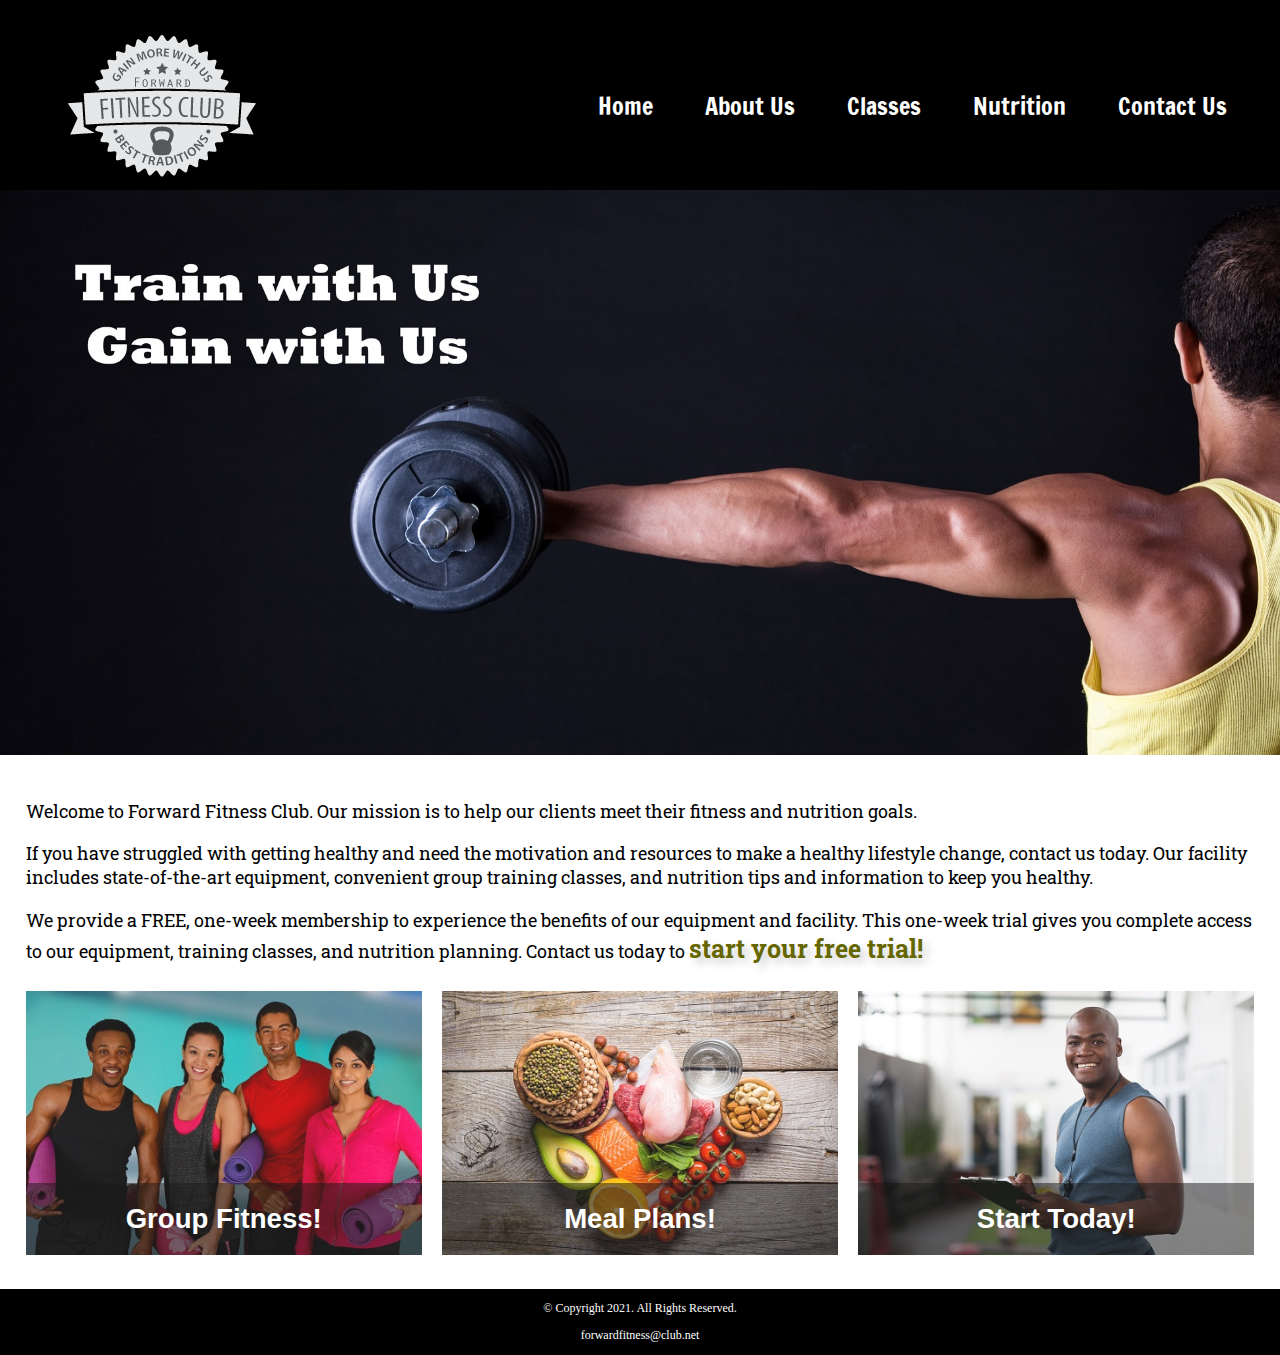
<file: index.html>
<!DOCTYPE html>
<!-- This website template was created by: Landyn Cowger -->
<html lang="en">

<head>
	<title>Forward Fitness Club</title>
	<meta charset="utf-8">
	<link rel="stylesheet" href="css/styles.css">
	<meta name="viewport" content="width=device-width, initial-scale=1.0">
	<link href="https://fonts.googleapis.com/css?family=Francois+One|Roboto+Slab&display=swap" rel="stylesheet">
	<link rel="shortcut icon" href="images/favicon.ico">
	<link rel="icon" type="image/png" sizes="32x32" href="images/favicon-32.png">
	<link rel="apple-touch-icon" sizes="180x180" href="images/apple-touch-icon.png">
	<link rel="icon" sizes="192x192" href="images/android-chrome-192.png">
</head>

<body>

	<div id="container">

		<!-- Use the header area for the website name or logo -->
		<header>
			<a href="index.html"><img src="images/forward-fitness-logo.png" alt="Forward Fitness Club logo"></a>
		</header>

		<!-- Use the nav area to add hyperlinks to other pages within the website -->


		<nav>
			<ul>
				<li><a href="index.html">Home</a></li>
				<li><a href="about.html">About Us</a></li>
				<li><a href="classes.html">Classes</a></li>
				<li><a href="nutrition.html">Nutrition</a></li>
				<li><a href="contact.html">Contact Us</a></li>
			</ul>
		</nav>

		<!-- Hero Image -->
		<div id="hero" class="tablet-desktop">
			<img src="images/hero-image.jpg" alt="left arm extended holding a weight">
		</div>

		<!-- Use the main area to add the main content of the webpage -->
		<main>

			<div class="mobile">

				<p>Welcome to Forward Fitness Club. Our mission is to help our clients meet their fitness and nutrition goals.</p>

				<h3>FREE One-Week Trial Membership!</h3>
				<p>Call Us Today to Get Started</p>
				<p class="tel-link"><a href="tel:8145559608">(814) 555-9608</a></p>

				<h4>Fitness Club Hours:</h4>
				<ul class="hours">
					<li>Mon - Thu: 6:00am - 6:00pm</li>
					<li>Friday: 6:00am - 4:00pm</li>
					<li>Saturday: 8:00am - 6:00pm</li>
					<li>Sunday: Closed</li>
				</ul>

			</div>

			<div class="tablet-desktop">

				<p>Welcome to Forward Fitness Club. Our mission is to help our clients meet their fitness and nutrition goals.</p>

				<p>If you have struggled with getting healthy and need the motivation and resources to make a healthy lifestyle change, contact us today. Our facility includes state-of-the-art equipment, convenient group training classes, and nutrition tips
					and information to keep you healthy.</p>

				<p>We provide a FREE, one-week membership to experience the benefits of our equipment and facility. This one-week trial gives you complete access to our equipment, training classes, and nutrition planning. Contact us today to <span
						class="action">start your free trial!</span></p>

			</div>

			<div class="grid">

				<figure class="frame">
					<a href="classes.html"><img src="images/fitness-group.jpg" alt="group of fitness people"></a>
					<figcaption class="pic-text">Group Fitness!</figcaption>
				</figure>

				<figure class="frame">
					<a href="nutrition.html"><img src="images/food-heart.jpg" alt="healthy food in the shape of a heart <3"></a>
					<figcaption class="pic-text">Meal Plans!</figcaption>
				</figure>

				<figure class="frame">
					<a href="contact.html"><img src="images/personal-trainer.jpg" alt="personal trainer with a clipboard"></a>
					<figcaption class="pic-text">Start Today!</figcaption>
				</figure>

			</div>

		</main>

		<!-- Use the footer area to add webpage footer content -->
		<footer>
			<p>&copy; Copyright 2021. All Rights Reserved.</p>
			<p><a href="mailto:forwardfitness@club.net">forwardfitness@club.net</a></p>
		</footer>

	</div>

</body>

</html>
</file>
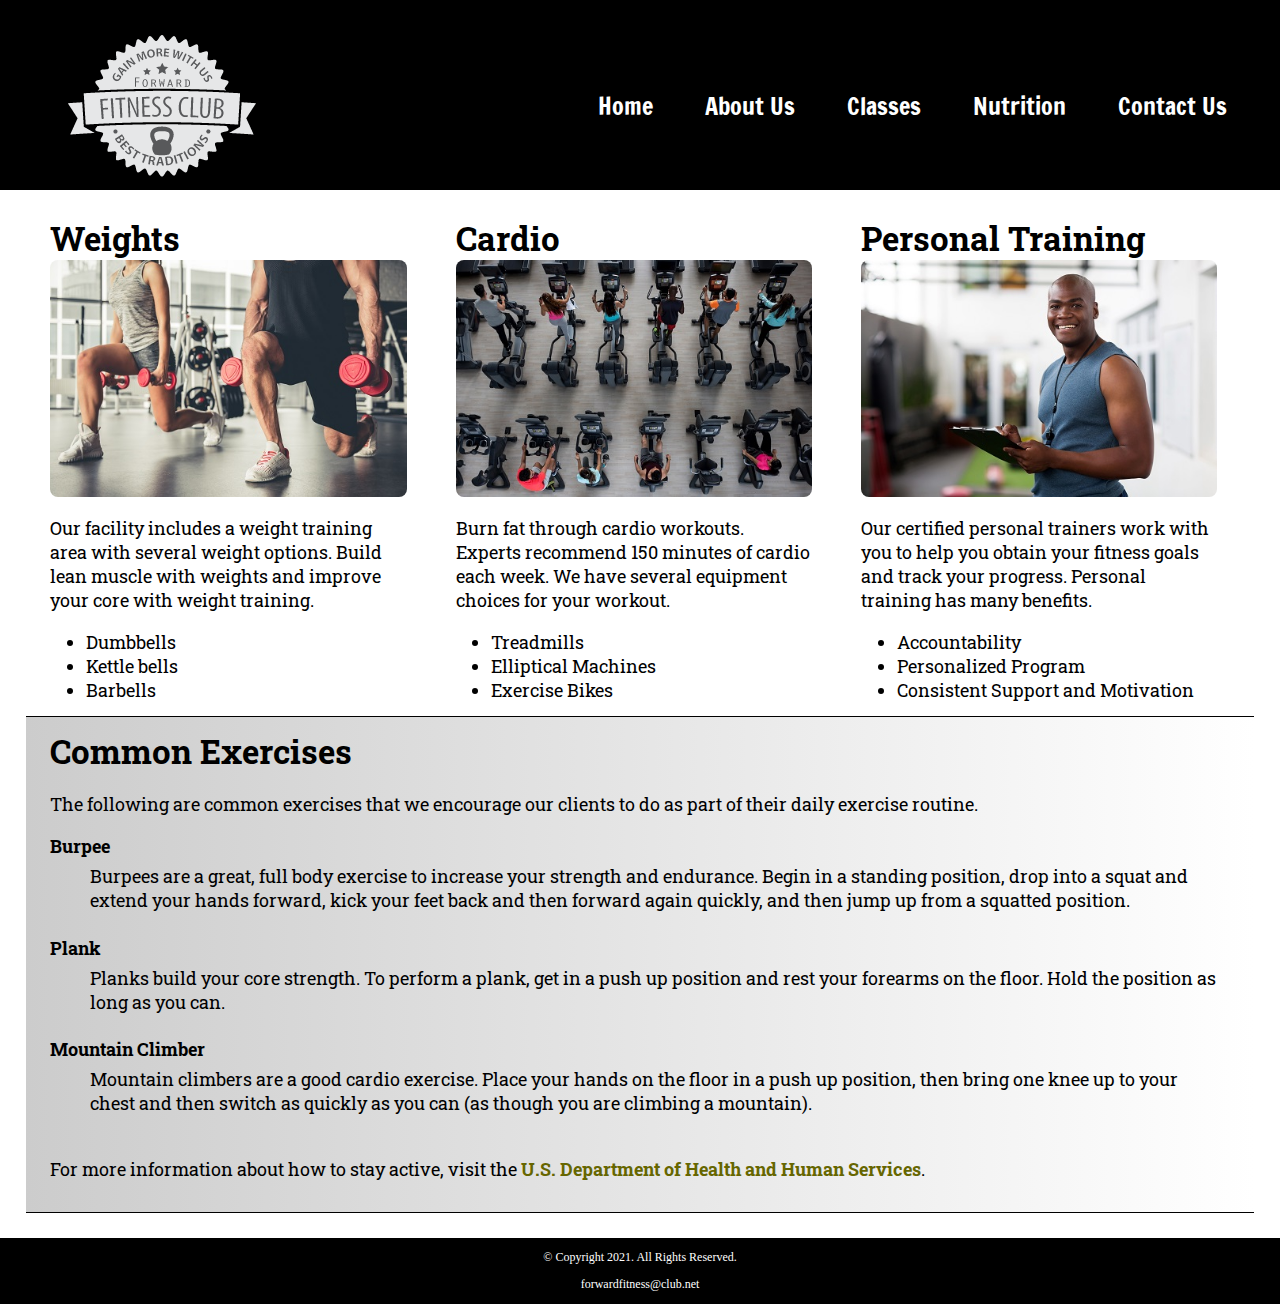
<file: about.html>
<!DOCTYPE html>
<!-- This website template was created by: Student's First Name Student's Last Name -->
<html lang="en">
<head>
	<title>Forward Fitness Club</title>
	<meta charset="utf-8">
    <link rel="stylesheet" href="css/styles.css">
    <meta name="viewport" content="width=device-width, initial-scale=1.0">
    <link href="https://fonts.googleapis.com/css?family=Francois+One|Roboto+Slab&display=swap" rel="stylesheet">
		<link rel="shortcut icon" href="images/favicon.ico">
		<link rel="icon" type="image/png" sizes="32x32" href="images/favicon-32.png">
		<link rel="apple-touch-icon" sizes="180x180" href="images/apple-touch-icon.png">
		<link rel="icon" sizes="192x192" href="images/android-chrome-192.png">
</head>
<body>

	<div id="container">

		<!-- Use the header area for the website name or logo -->
		<header>
	           <a href="index.html"><img src="images/forward-fitness-logo.png" alt="Forward Fitness Club logo"></a>
		</header>

		<!-- Use the nav area to add hyperlinks to other pages within the website -->
		<nav>
			<ul>
                <li><a href="index.html">Home</a></li>
                <li><a href="about.html">About Us</a></li>
                <li><a href="classes.html">Classes</a></li>
                <li><a href="nutrition.html">Nutrition</a></li>
                <li><a href="contact.html">Contact Us</a></li>
            </ul>
		</nav>

		<!-- Use the main area to add the main content of the webpage -->
		<main>

			<section id="weights">

				<h1>Weights</h1>
				<img src="images/people-with-weights.jpg" alt="Two people working out with a weight in each hand" class="round">
				<p>Our facility includes a weight training area with several weight options. Build lean muscle with weights and improve your core with weight training.</p>
				<ul class="tablet-desktop">
					<li>Dumbbells</li>
					<li>Kettle bells</li>
					<li>Barbells</li>
				</ul>

			</section>

			<section id="cardio">

				<h1>Cardio</h1>
				<img src="images/people-workingout-machines.jpg" alt="Cardio Equipment" class="round">
				<p>Burn fat through cardio workouts. Experts recommend 150 minutes of cardio each week. We have several equipment choices for your workout.</p>
				<ul class="tablet-desktop">
					<li>Treadmills</li>
					<li>Elliptical Machines</li>
					<li>Exercise Bikes</li>
				</ul>

			</section>

			<section id="training">

				<h1>Personal Training</h1>
				<img src="images/personal-trainer.jpg" alt="Personal Training" class="round">
				<p>Our certified personal trainers work with you to help you obtain your fitness goals and track your progress. Personal training has many benefits.</p>
				<ul class="tablet-desktop">
					<li>Accountability</li>
					<li>Personalized Program</li>
					<li>Consistent Support and Motivation</li>
				</ul>

			</section>

			<section id="exercises" class="tablet-desktop">

				<h1>Common Exercises</h1>
				<p>The following are common exercises that we encourage our clients to do as part of their daily exercise routine.</p>
				<dl>
					<dt>Burpee</dt>
					<dd>Burpees are a great, full body exercise to increase your strength and endurance. Begin in a standing position, drop into a squat and extend your hands forward, kick your feet back and then forward again quickly, and then jump up from a squatted position.</dd>

					<dt>Plank</dt>
					<dd>Planks build your core strength. To perform a plank, get in a push up position and rest your forearms on the floor. Hold the position as long as you can.</dd>

					<dt>Mountain Climber</dt>
					<dd>Mountain climbers are a good cardio exercise. Place your hands on the floor in a push up position, then bring one knee up to your chest and then switch as quickly as you can (as though you are climbing a mountain).</dd>
				</dl>

				<p>For more information about how to stay active, visit the <a href="https://www.hhs.gov/fitness/be-active/index.html" target="_blank" class="external-link">U.S. Department of Health and Human Services</a>.</p>

			</section>

		</main>

		<!-- Use the footer area to add webpage footer content -->
		<footer>
			<p>&copy; Copyright 2021. All Rights Reserved.</p>
			<p><a href="mailto:forwardfitness@club.net">forwardfitness@club.net</a></p>
		</footer>

	</div>

</body>
</html>
</file>
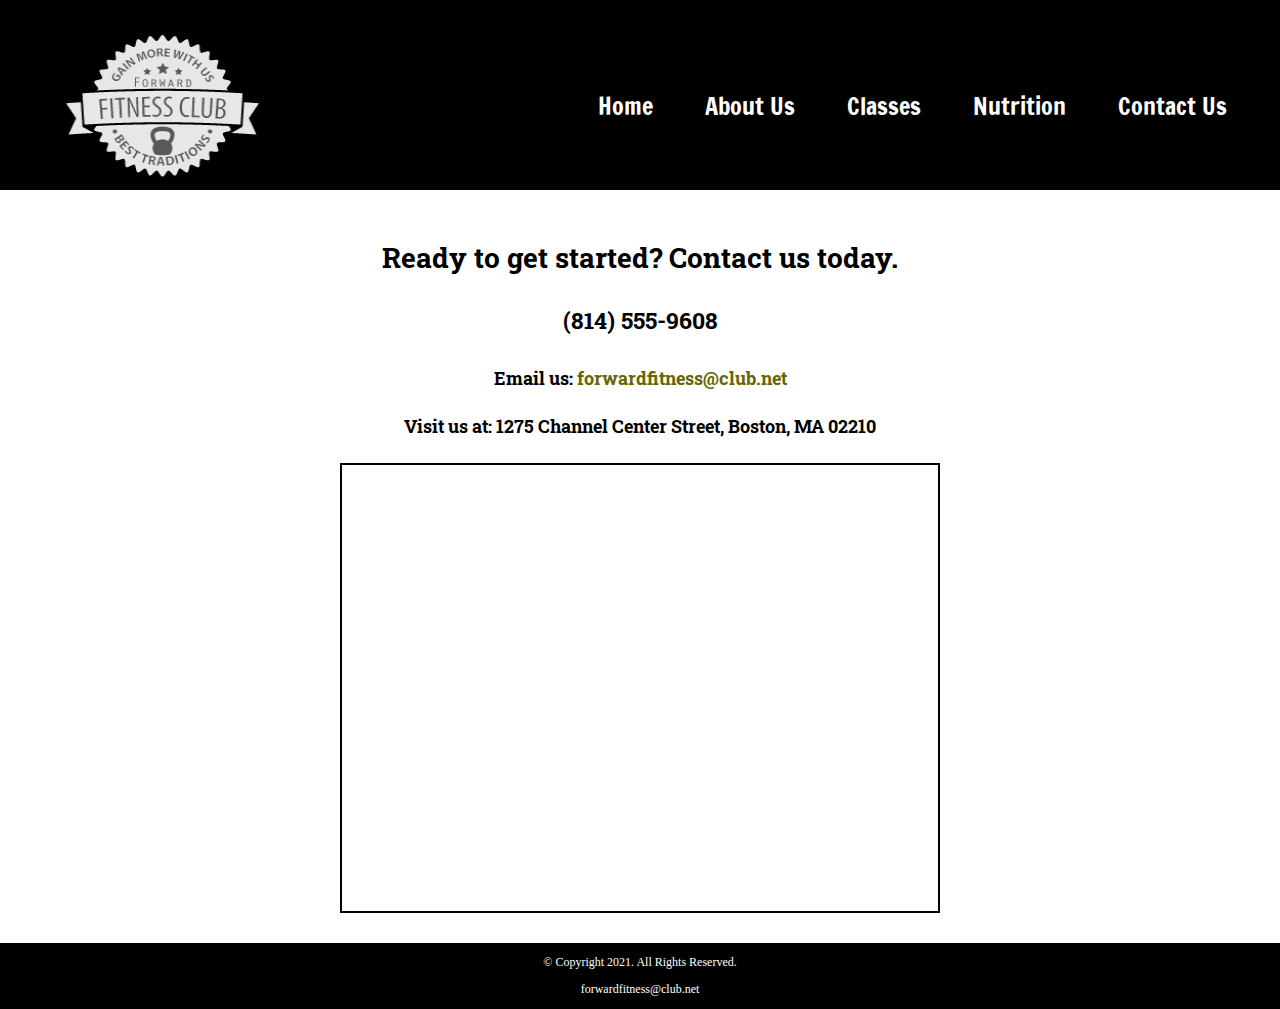
<file: contact.html>
<!DOCTYPE html>
<!-- This website template was created by: Student's First Name Student's Last Name -->
<html lang="en">
<head>
	<title>Forward Fitness Club</title>
	<meta charset="utf-8">
    <link rel="stylesheet" href="css/styles.css">
    <meta name="viewport" content="width=device-width, initial-scale=1.0">
    <link href="https://fonts.googleapis.com/css?family=Francois+One|Roboto+Slab&display=swap" rel="stylesheet">
		<link rel="shortcut icon" href="images/favicon.ico">
		<link rel="icon" type="image/png" sizes="32x32" href="images/favicon-32.png">
		<link rel="apple-touch-icon" sizes="180x180" href="images/apple-touch-icon.png">
		<link rel="icon" sizes="192x192" href="images/android-chrome-192.png">
</head>
<body>

	<div id="container">

		<!-- Use the header area for the website name or logo -->
		<header>
			<a href="index.html"><img src="images/forward-fitness-logo.png" alt="Forward Fitness Club logo" height="220" width="297"></a>
		</header>

		<!-- Use the nav area to add hyperlinks to other pages within the website -->
		<nav>
			<ul>
                <li><a href="index.html">Home</a></li>
                <li><a href="about.html">About Us</a></li>
                <li><a href="classes.html">Classes</a></li>
                <li><a href="nutrition.html">Nutrition</a></li>
                <li><a href="contact.html">Contact Us</a></li>
            </ul>
		</nav>

		<!-- Use the main area to add the main content of the webpage -->
		<main>

			<div id="contact">

				<h2>Ready to get started? Contact us today.</h2>
                <h4 class="mobile tel-link"><a href="tel:8145559608">(814) 555-9608</a></h4>
                <h4 class="tablet-desktop tel-num">(814) 555-9608</h4>
				<h4>Email us: <a href="mailto:forwardfitness@club.net" class="contact-email-link">forwardfitness@club.net</a></h4>
				<h4>Visit us at: 1275 Channel Center Street, Boston, MA 02210</h4>

				<iframe src="https://www.google.com/maps/embed?pb=!1m18!1m12!1m3!1d2948.8517572084897!2d-71.05362748503984!3d42.34568384400281!2m3!1f0!2f0!3f0!3m2!1i1024!2i768!4f13.1!3m3!1m2!1s0x89e37a7dc2b67e7b%3A0x36ec93427cd9c5f1!2sChannel+Center+St%2C+Boston%2C+MA+02210!5e0!3m2!1sen!2sus!4v1558137213400!5m2!1sen!2sus" width="600" height="450" allowfullscreen class="map"></iframe>

			</div>

		</main>

		<!-- Use the footer area to add webpage footer content -->
		<footer>
			<p>&copy; Copyright 2021. All Rights Reserved.</p>
			<p><a href="mailto:forwardfitness@club.net">forwardfitness@club.net</a></p>
		</footer>

	</div>

</body>
</html>
</file>
<file: css/styles.css>
/*
Author:
Date:
File Name: styles.css
*/

/* CSS Reset */
body, header, nav, main, footer, h1, div, img, ul, figure, figcaption, section, article, aside {
    margin: 0;
    padding: 0;
    border: 0;
}

/* Style rules for body and images */
body {
	background-color: #000;
}

img {
    max-width: 100%;
    display: block;
}
/*style rule for box sizing applies to all elements*/
*{
		box-sizing: border-box;
 }


/* Style rules for mobile viewport */

/* Style rule for header */
header {
    top: 0;
    background-color: #000;
    height: 190px;
}

header img {
    margin: 0 auto;
}

/* Style rules for navigation area */
nav {
	padding: 1%;
    margin-bottom: 1%;
}

nav ul {
    list-style-type: none;
    text-align: center;
}

nav li {
    font-size: 1.5em;
    font-family: 'Francois One', sans-serif;
    border-top: 1px solid #fff;
}

nav li:first-child {
    border-top: none;
}

nav li a {
    display: block;
    color: #fff;
    padding: 0.5em 1em;
    text-decoration: none;
}

/* Show mobile class, hide tablet-desktop class */
.mobile {
    display: block;
}

.tablet-desktop {
    display: none;
}

/* Style rules for main content */
main {
    background-color: #fff;
    padding: 2%;
    font-size: 1.15em;
    font-family: 'Roboto Slab', serif;
}

.mobile h3 {
  text-shadow: 5px 5px 8px #ccc;
}

article {
  padding: 2%;
}

article h3 {
  text-align: center;
}

article img {
  margin: 0 auto;
}

article ul {
  margin-left: 10%;
}

article:nth-of-type(2){
  background-color: rgba(204,204,204,0.3);
}

.tel-link {
    background-color: #404040;
    padding: 2%;
    margin: 0 auto;
    width: 80%;
    text-align: center;
    border-radius: 5px;
}

.tel-link a {
    color: #fff;
    text-decoration: none;
    font-size: 1.5em;
    display: block;
}

.hours {
    margin-left: 10%;
}

.action {
    font-size: 1.35em;
    color: #666600;
    font-weight: bold;
    text-shadow: 5px 5px 8px #ccc;
}

.frame {
    position: relative;
    margin: 2% auto;
    max-width: 450px;
}

.pic-text {
    position: absolute;
    bottom: 0;
  background: rgba(0, 0, 0, 0.5);
  color: #fff;
  width: 100%;
  padding: 20px;
  text-align: center;
  font-family: Verdana, Arial, sans-serif;
  font-size: 1.5em;
  font-weight: bold;
}

#weights, #cardio, #training {
    margin: 0 2%;
}

.round {
    border-radius: 8px;
}

.external-link {
    color: #666600;
    font-weight: bold;
    text-decoration: none;
}

#contact {
    text-align: center;
}

#contact .contact-email-link {
    color: #666600;
    text-decoration: none;
}

.map {
    border: 2px solid #000;
    width: 95%;
    height: 50%;
}

/* Style rules for footer content */
footer p {
    font-size: 0.75em;
    text-align: center;
    color: #fff;
    padding: 0 1em;
}

footer p a {
    color: #fff;
    text-decoration: none;
}

/* Media Query for Tablet Viewport */
@media screen and (min-width: 630px), print {

    /* Tablet Viewport: Show tablet-desktop class, hide mobile class */
    .tablet-desktop {
        display: block;
    }

    .mobile {
        display: none;
    }

    /* Tablet Viewport: Style rule for header */
    header {
        padding-bottom: 2%;
    }

    /* Tablet Viewport: Style rules for nav area */
    nav li {
        border-top: none;
        display: inline-block;
        border-right: 1px solid #fff;
    }

    nav li:last-child {
        border-right: none;
    }

    nav li a {
        padding: 0.1em 0.75em;
    }

    /* Tablet Viewport: Style rules for main content area */
    main ul {
        margin: 0 0 4% 10%;
    }

    .grid {
        display: grid;
        grid-template-columns: auto auto auto;
        grid-gap: 20px;
    }

    .pic-text {
      font-size: 1em;
      padding: 10px;
    }

    aside {
        text-align: center;
        font-size: 1.25em;
        font-style: italic;
        font-weight: bold;
        padding: 2%;
        background-color: rgba(204,204,204,0.5);
        box-shadow:5px 5px 8px #000;
        text-shadow: 5px 5px 5px #b3b3b3;
        border-radius: 0 15px;
    }

    .grid-item4 {
        grid-column:1 /span 3;
    }
    #exercises {
        border-top: 1px solid #000;
        border-bottom: 1px solid #000;
        background: linear-gradient(to right, #ccc, #fff);
        background-color: #f2f2f2;
        padding: 1% 2%;
    }

    #exercises dt {
        font-weight: bold;
    }

    #exercises dd {
        padding: 0.5% 1% 2% 0;
    }

    .tel-num {
        font-size: 1.25em;
    }

    .map {
        width: 600px;
        height: 450px;
    }

}

/* Media Query for Desktop Viewport */
@media screen and (min-width: 1015px), print {

    /* Desktop Viewport: Style rule for header */
    header {
        width: 25%;
        float: left;
        padding-bottom: 0;
    }

    /* Desktop Viewport: Style rules for nav area */
    nav {
        float: right;
        width: 70%;
        margin: 4em 1em 0 0;
    }

    nav ul {
        text-align: right;
    }

    nav li {
        border: none;
    }

    nav li a {
        padding: 0.5em 1em;
    }

    nav li a:hover {
        color: #000;
        background-color: #fff;
    }

    /* Desktop Viewport: Style Rules for main content */
    main {
        clear: left;
    }

    main h1 {
        font-size: 1.8em;
    }


article h3{
    font-size:1.75em;
}
    .pic-text {
      font-size: 1.5em;
      padding: 20px;
    }

    .frame {
      opacity: 0.9;
    }

    .frame:hover {
      opacity: 1;
      box-shadow: 0px 0px 10px #808080
    }

    #weights, #cardio, #training {
        width: 29%;
        float: left;
        margin: 0 2%;
    }

    #exercises {
        clear: left;
    }

}

/* Media Query for Large Desktop Viewports */
@media screen and (min-width: 1921px) {

    #container {
        width: 1920px;
        margin: 0 auto;
    }

}

/* Media Query for Print */
@media print {

    body {
        background-color: #fff;
        color: #000;
    }

}
</file>
